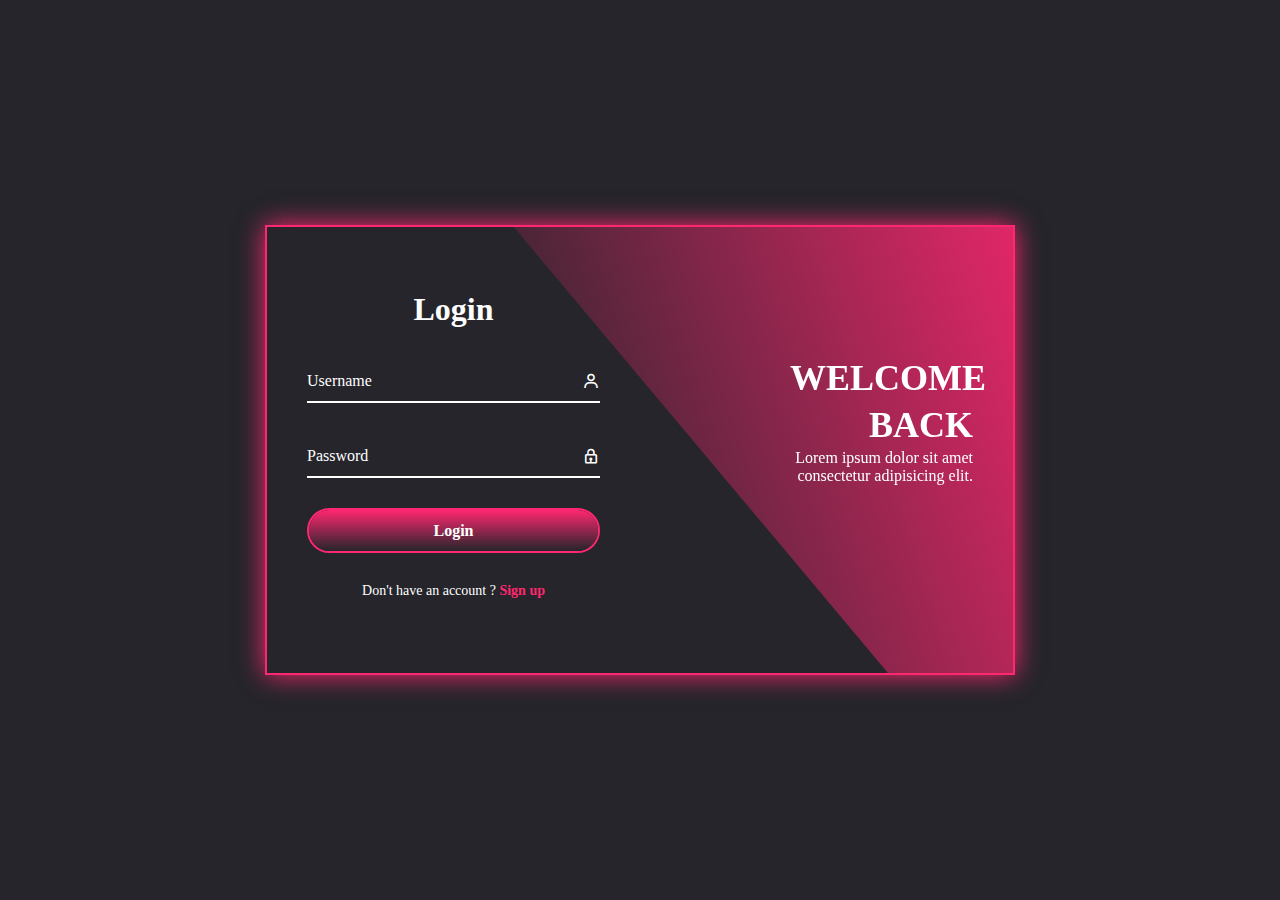
<file: index.html>
<!DOCTYPE html>
<html lang="en">
<head>
    <meta charset="UTF-8">
    <meta name="viewport" content="width=device-width, initial-scale=1.0">
    <title>Login / Register</title>
    <link rel="stylesheet" href="login.css">
    <!-- Boxicons -->
    <link href="https://unpkg.com/boxicons@2.1.4/css/boxicons.min.css" rel="stylesheet">
</head>
<body>

<div class="container">
    <div class="curved-shape"></div>
    <div class="curved-shape2"></div>

    <!-- LOGIN -->
    <div class="form-box Login">
        <h2 class="animation" style="--D:0; --S:21" id="main.btn">Login</h2>
        <form>
            <div class="input-box animation" style="--D:1; --S:22">
                <input type="text" required>
                <label>Username</label>
                <i class='bx bx-user'></i>
            </div>

            <div class="input-box animation" style="--D:2; --S:23">
                <input type="password" required>
                <label>Password</label>
                <i class='bx bx-lock'></i>
            </div>

            <div class="input-box animation" style="--D:3; --S:24">
                <button class="btn" type="submit" id="clickable">Login</button>
            </div>

            <div class="regi-link animation" style="--D:4; --S:25">
                <p>Don't have an account ?
                    <a href="#" class="SignUpLink">Sign up</a>
                </p>
            </div>
        </form>
    </div>

    <div class="info-content Login">
        <h2 class="animation" style="--D:0; --S:20">Welcome Back</h2>
        <p class="animation" style="--D:1; --S:21">
            Lorem ipsum dolor sit amet consectetur adipisicing elit.
        </p>
    </div>

    <!-- REGISTER -->
    <div class="form-box Register">
        <h2 class="animation" style="--li:17; --S:0;">Register</h2>
        <form>
            <div class="input-box animation" style="--li:18; --S:1;">
                <input type="text" required>
                <label>Username</label>
                <i class='bx bx-user'></i>
            </div>

            <div class="input-box animation" style="--li:18; --S:1;">
                <input type="email" required>
                <label>Email</label>
                <i class='bx  bx-envelope'></i> 
            </div>

            <div class="input-box animation" style="--li:19; --S:2;">
                <input type="password" required>
                <label>Password</label>
                <i class='bx bx-lock'></i>
            </div>

            <div class="input-box animation" style="--li:20; --S:3;">
                <button class="btn" type="submit">Register</button>
            </div>

            <div class="regi-link animation" style="--li:21; --S:4;">
                <p>Already have an account ?
                    <a href="#" class="SignInLink">Sign in</a>
                </p>
            </div>
        </form>
    </div>

    <div class="info-content Register">
        <h2 class="animation" style="--li:17; --S:0;">Welcome</h2>
        <p class="animation" style="--li:18; --S:1;">
            Create your account to get started.
        </p>
    </div>
</div>

<script src="login.js"></script>
</body>
</html>
</file>
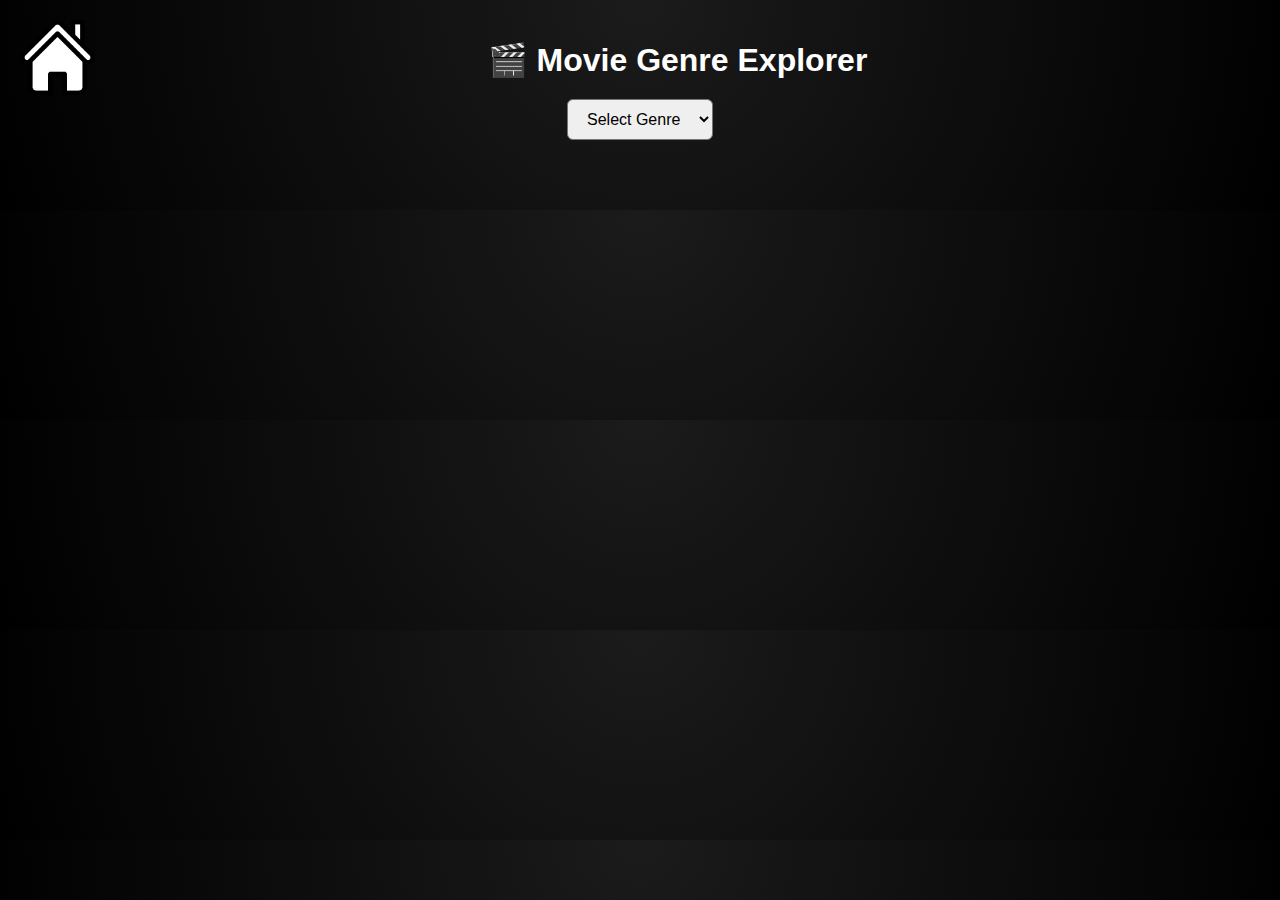
<file: movie-g.html>
<!DOCTYPE html>
<html lang="en">
<head>
  <meta charset="UTF-8" />
  <title>Movie Genre</title>
  <link rel="icon" href="movie.png" type="image/png">

  <link rel="stylesheet" href="z.css" />
</head>
<body>
<a href="biy-daalt.html" ><img src="home.png" alt="Home"style="width: 75px; float: left; " ></a>

<h1>🎬 Movie Genre Explorer</h1>

<select id="genreSelect">
  <option value="">Select Genre</option>
</select>

<div id="movies" class="movie-grid"></div>

<script src="z.js"></script>
</body>
</html>
</file>
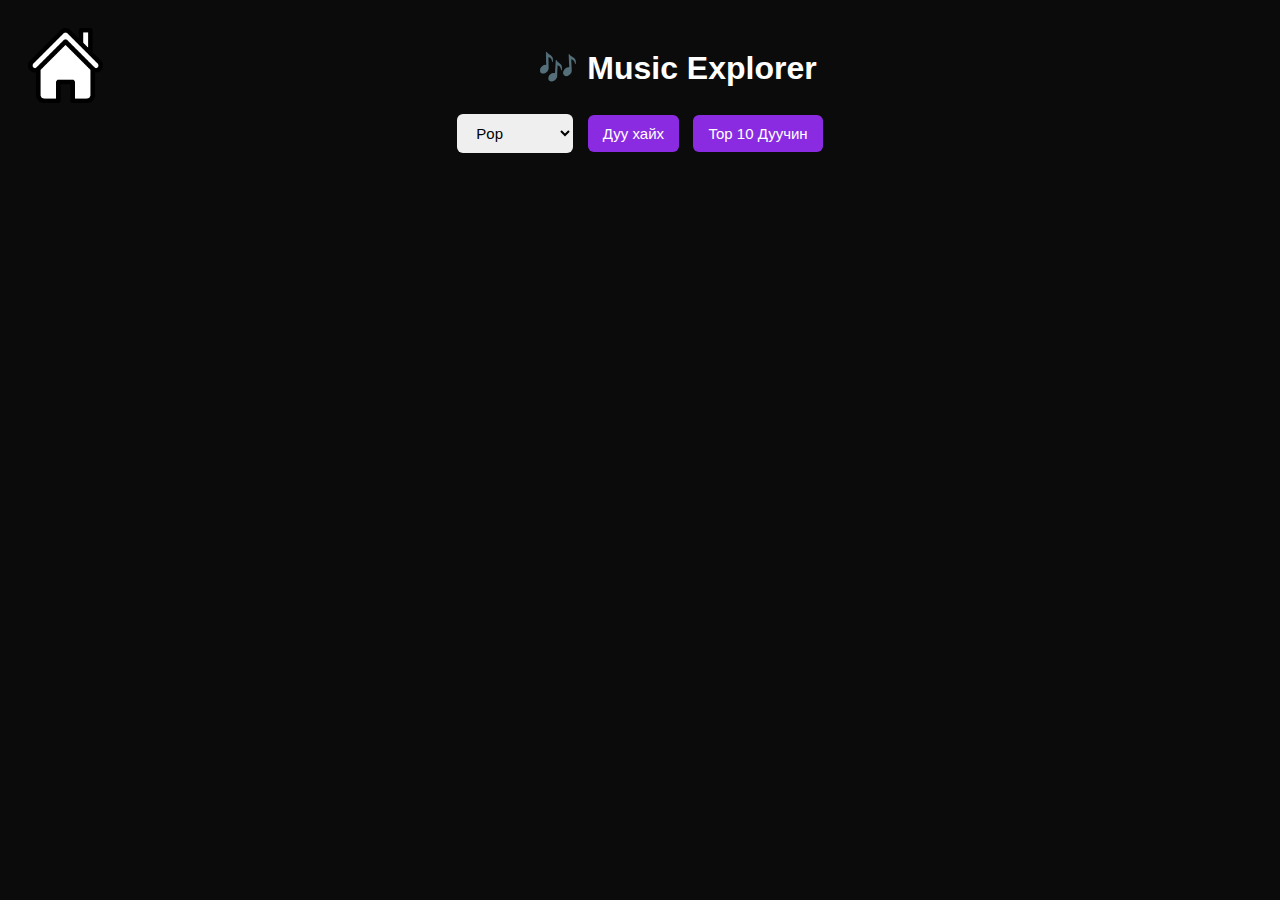
<file: music-g.html>
<!DOCTYPE html>
<html lang="en">
<head>
  <meta charset="UTF-8">
  <title>Music Explorer</title>
  <link rel="icon" href="music.png" type="image/png">

  <link rel="stylesheet" href="x.css">
</head>
<body>

<a href="biy-daalt.html" ><img src="home.png" alt="Home"style="width: 75px; float: left; " ></a>
 
  <h1 >🎶 Music Explorer</h1>

  <!-- Genre сонгох -->
  <select id="genreSelect">
    <option value="pop">Pop</option>
    <option value="rock">Rock</option>
    <option value="hip hop">Hip Hop</option>
    <option value="jazz">Jazz</option>
    <option value="electronic">Electronic</option>
  </select>

  <button onclick="searchMusic()">Дуу хайх</button>
  <button onclick="loadTopArtists()">Top 10 Дуучин</button>


  <h2 id="sectionTitle"></h2>

  <div class="music-grid" id="musicGrid"></div>

  <script src="x.js"></script>
</body>
</html>
</file>
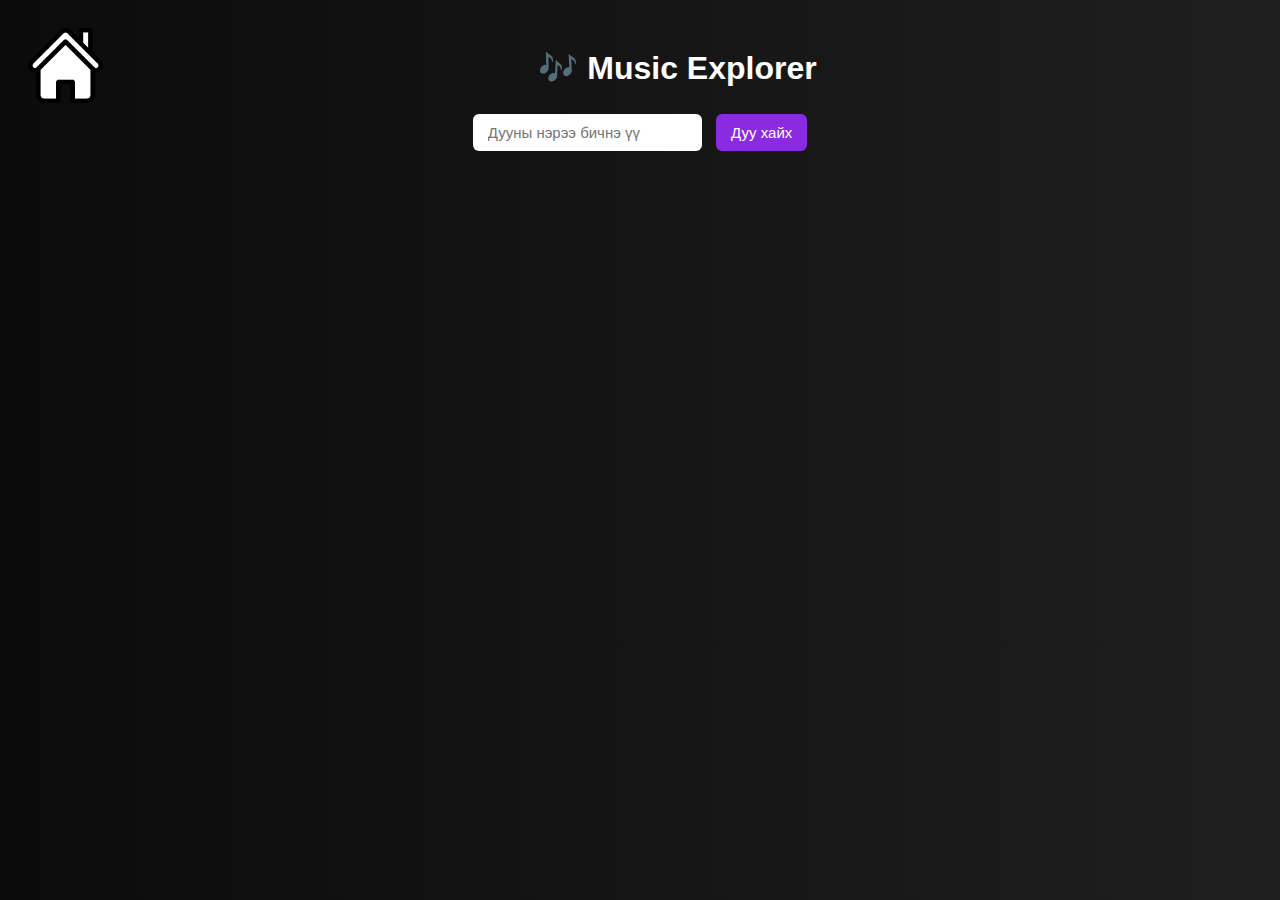
<file: music.html>
<!DOCTYPE html>
<html lang="en">
<head>
  <meta charset="UTF-8">
  <title>Music Genre</title>
    <link rel="icon" href="music.png" type="image/png">

  <link rel="stylesheet" href="xino.css">
</head>
<body>
<a href="biy-daalt.html" ><img src="home.png" alt="Home"style="width: 75px; float: left; " ></a>

 <div style="left: -20px;"> <h1>🎶 Music Explorer</h1></div>

  <!-- Дууны нэрээр хайх -->
  <input type="text" id="songInput" placeholder="Дууны нэрээ бичнэ үү" onkeydown="handleEnter(event)">

  <button onclick="searchMusic()">Дуу хайх</button>

  <h2 id="sectionTitle"></h2>

  <div class="music-grid" id="musicGrid"></div>

  <script src="xino.js"></script>
</body>
</html>
</file>
<file: login.css>
*{
    margin: 0px;
    padding: 0px;
    box-sizing:border-box;
    font-family: 'Times New Roman', Times, serif;
    color: #fff;
}
body{
    display: flex;
    justify-content: center;
    align-items: center;
    min-height: 100vh;
    background-color: #25252b;
}
.container{
    position: relative;
    width: 750px;
    height: 450px;
    border: 2px solid #ff2770;
    box-shadow: 0 0 25px #ff2770;
    overflow: hidden;
}
.container .form-box{
    position: absolute;
    top: 0;
    width: 50%;
    height: 100%;
    display: flex;
    justify-content: center;
    flex-direction: column;
}
.form-box.Login{
    left: 0px;
    padding: 0 40px;
}
.form-box.Login .animation{
    transform: translateX(0%);
    transition: .7s;
    opacity: 1;
    transition-delay: calc(.1s * var(--S));
    
}
.container.active .form-box.Login .animation{
    transform: translateX(-120%);
    opacity: 0;
    transition-delay: calc(.1s * var(--D));
}
.form-box.Register{
    right: 0;
    padding: 0 60px;
}
.form-box.Register .animation{
    transform: translateX(120%);
    transition: .7s ease;
    opacity: 0;
    filter: blur(10px);
    transition-delay: calc(.1s * var(--S));

}
.container.active .form-box.Register .animation{
    transform: translateX(0%);
    opacity: 1;
    filter: blur(0);
    transition-delay: calc(.1s * var(--li));
}
.form-box h2{
    font-size: 32px;
    text-align: center;
}
.input-box{
    position: relative;
    width: 100%;
    height: 45px;
    margin: 30px 0;
}

.input-box input{
    width: 100%;
    height: 100%;
    background: transparent;
    border: none;
    outline: none;
    font-size: 16px;
    color: #fff;
    font-weight: 600;
    border-bottom: 2px solid #fff;
    padding-right: 23px;
    transition: .5s;
}
.input-box input:focus,
.input-box input:valid{
    border-bottom: 2px solid #ff2770;
}
.input-box label{
    position: absolute;
    top: 50%;
    left: 0;
    transform: translateY(-50%);
    font-size: 16px;
    color: #fff;
    transition: .5s;
}
.input-box input:focus ~ label,
.input-box input:valid ~ label{
    top: -5px;
    color: #ff2770;
}
.input-box i {
    position: absolute;
    top: 50%;
    right: 0;
    font-size: 18px;
    transform: translateY(-50%);
    transition: .5s;
}
.input-box input:focus ~ i,
.input-box input:valid ~ i{
    color: #ff2770;
}
.btn{
    position: relative;
    width: 100%;
    height: 45px;
    background: transparent;
    border-radius: 40px;
    cursor: pointer;
    font-size: 16px;
    font-weight: 600;
    border: 2px solid #ff2770;
    overflow: hidden;
    z-index: 1;
}
.btn:before{
    content: '';
    position: absolute;
    height: 300%;
    width: 100%;
    background: linear-gradient(#25252b, #ff2770,#25252b,#ff2770);
    top: -100%;
    left: 0;
    z-index: -1;
    transition: .5s;
}
.btn:hover::before{
    top: 0;
}
.regi-link{
    font-size: 14px;
    text-align: center;
    margin: 20px 0 10px;
}
.regi-link a{
    text-decoration: none;
    color: #ff2770;
    font-weight: 600;
} 
.regi-link a:hover{
    text-decoration: underline;   
}
.info-content{
    position: absolute;
    top: 0px;
    height: 100%;
    width: 50%;
    display: flex;
    justify-content: center;
    flex-direction: column;

}
.info-content.Login{
    right: 0;
    text-align: right;
    padding: 0 40px 60px 150px;
    transform: translateX(0%);
}
.info-content.Login .animation{
    transform: translateX(0);
    transition: .7s ease;
     transition-delay: calc(.1s * var(--S));
    opacity: 1;
    filter: blur(0px);
}
.container.active .info-content.Login .animation{
    transform: translateX(120%);
    opacity: 0;
    filter: blur(10px);
    transition-delay: calc(.1s * var(--D)) ;
}
.info-content.Register{
    left: 0;
    text-align: left;
    padding: 0 150px 60px 40px;
    pointer-events: none;
}
.info-content.Register .animation{
    transform: translateX(-120%);
    transition: .7s ease;
    opacity: 0;
    filter: blur(10px);
    transition-delay: calc(.1s * var(--S));
}
.container.active .info-content.Register .animation{
    transform: translateX(0%);
    opacity: 1;
    filter: blur(0);
    transition-delay: calc(.1s * var(--li));
}
.info-content h2{
    text-transform: uppercase;
    font-size: 36px;
    line-height: 1.3;  
}
.info-content p{
    font-size: 16px;
}
.container .curved-shape{
    position: absolute;
    right: 0;
    top: -5px;
    height: 600px;
    width: 850px;
    background:linear-gradient(45deg,#25252b,#ff2770);
    transform: rotate(10deg) skewY(40deg);
    transform-origin: bottom right;
    transition: 1.5s ease;
    transition-delay: 1.6s;
}
.container.active .curved-shape{
    transform: rotate(0deg) skewY(0deg);
    transition-delay: .5s;
}
.container .curved-shape2{
    position: absolute;
    left: 250px;
    top: 100%;
    height: 700px;
    width: 850px;
    background:#25252b;
    border-top: 3px solid #ff2770;
    transform: rotate(0deg) skewY(0deg);
    transform-origin: bottom left;
    transition: 1.5s ease;
    transition-delay: .5s;
}
.container.active .curved-shape2{
    transform: rotate(-11deg) skewY(-41deg);
    transition-delay: 1.2s ;
}
</file>
<file: z.css>
* {
  box-sizing: border-box;
}

body {
  margin: 0;
  padding: 20px;
  background: radial-gradient(circle at top, #1b1b1b, #000);
  color: white;
  font-family: Arial, sans-serif;
  text-align: center;
}

h1 {
  margin-bottom: 20px;
}

/* Dropdown */
select {
  padding: 10px 15px;
  font-size: 16px;
  border-radius: 6px;
  margin-bottom: 30px;
}

/* Grid */
.movie-grid {
  display: grid;
  grid-template-columns: repeat(auto-fit, minmax(120px, 1fr));
  gap: 20px;
  padding: 10px;
  perspective: 1200px;
}


/* Card */
.movie-card {
  background: #151515;
  border-radius: 12px;
  overflow: hidden;
  transition: 
    transform 0.4s ease,
    box-shadow 0.4s ease;
  cursor: pointer;
  transform-style: preserve-3d;
}

/* Hover animation: coming toward user */
.movie-card:hover {
  transform: scale(1.05) translateZ(5px);
  box-shadow: 0 25px 60px blueviolet;
  z-index: 10;
}

/* Image */
.movie-card img {
  width: 100%;
  height: 160px;
  object-fit: cover;
}

/* Info */
.movie-info {
  padding: 8px;
}

.movie-info h3 {
  margin: 8px 0;
  font-size: 14px;
}

.movie-info p {
  color: #ccc;
  font-size: 12px;
}

/* Mobile tweaks */
@media (max-width: 600px) {
  .movie-card:hover {
    transform: scale(1.05);
  }
}
</file>
<file: x.css>
body {
  background: #0b0b0b;
  color: white;
  font-family: Arial, sans-serif;
  text-align: center;
  padding: 20px;
}

select, button {
  padding: 10px 15px;
  font-size: 15px;
  border-radius: 6px;
  margin: 5px;
  border: none;
}

button {
  background: blueviolet;
  color: white;
  cursor: pointer;
}

.music-grid {
  margin-top: 30px;
  display: grid;
  grid-template-columns: repeat(auto-fit, minmax(140px, 1fr));
  gap: 20px;
}

.music-card {
  text-decoration: none;
  color: white;
  background: #1a1a1a;
  border-radius: 10px;
  padding: 10px;
  transition: transform 0.3s;
}

.music-card:hover {
    transform: scale(1.05);
    box-shadow: 0 0 15px blueviolet;
}

.music-card img {
  width: 100%;
  border-radius: 8px;
}

.music-card h3 {
  font-size: 14px;
  margin: 8px 0 4px;
}

.music-card p {
  font-size: 12px;
  color: #bbb;
}

.artist-avatar {
  font-size: 50px;
  margin: 20px 0 10px;
}
</file>
<file: xino.css>
body {
  background: linear-gradient(to right, #0b0b0b, #1f1f1f);
  color: white;
  font-family: Arial, sans-serif;
  text-align: center;
  padding: 20px;
}

input, button {
  padding: 10px 15px;
  font-size: 15px;
  border-radius: 6px;
  margin: 5px;
  border: none;
}

button {
  background: blueviolet;
  color: white;
  cursor: pointer;
  transition: transform 0.2s, background 0.2s;
}

button:hover {
  transform: scale(1.05);
  background: mediumslateblue;
}

.music-grid {
  margin-top: 30px;
  display: grid;
  grid-template-columns: repeat(auto-fit, minmax(140px, 1fr));
  gap: 20px;
}

.music-card {
  text-decoration: none;
  color: white;
  background: linear-gradient(135deg, #6a11cb, #2575fc);
  border-radius: 10px;
  padding: 10px;
  transition: transform 0.3s, box-shadow 0.3s;
}

.music-card:hover {
  transform: scale(1.05);
  box-shadow: 0 0 15px #fff;
}

.music-card img {
  width: 100%;
  border-radius: 8px;
}

.music-card h3 {
  font-size: 14px;
  margin: 8px 0 4px;
}

.music-card p {
  font-size: 12px;
  color: #eee;
}
</file>
